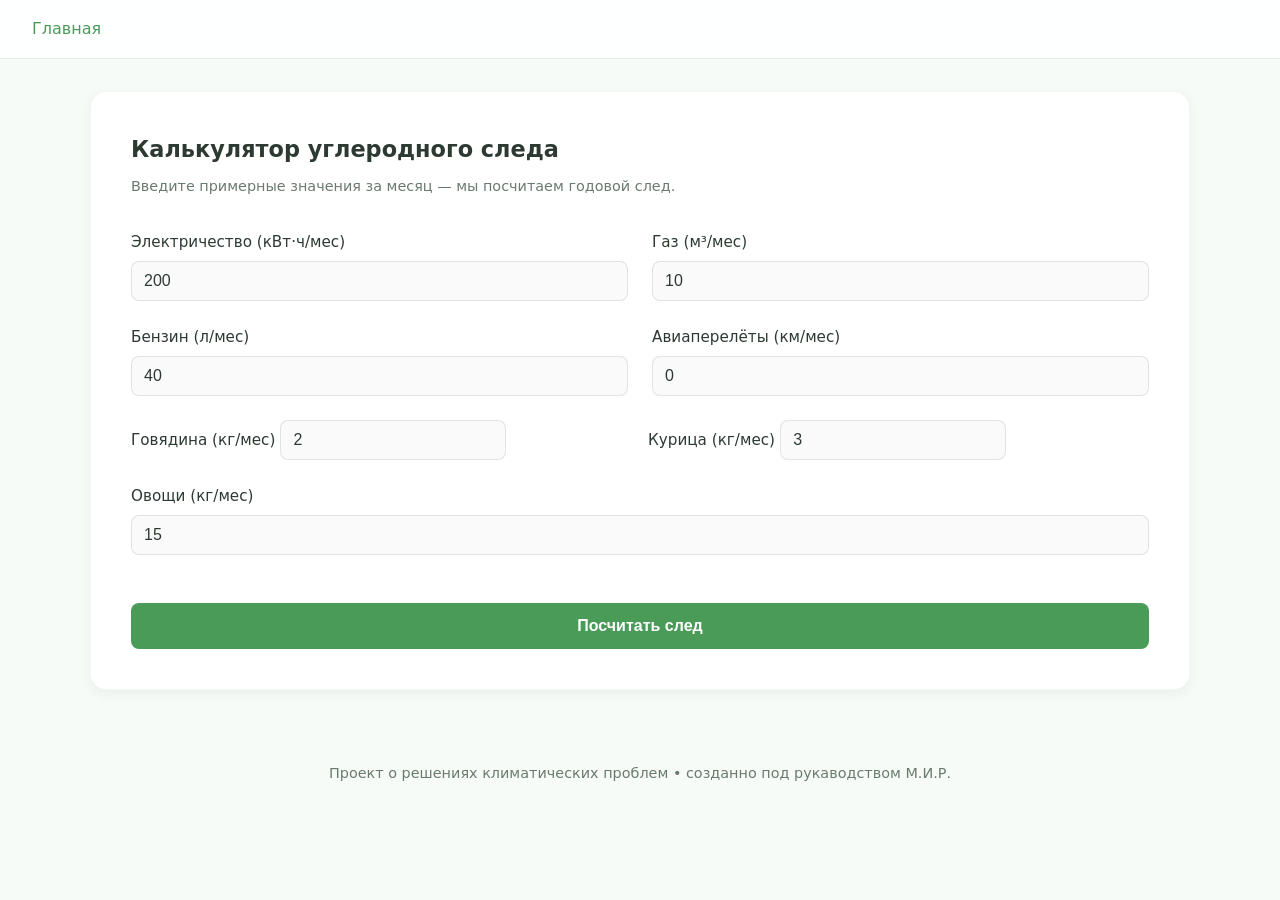
<file: M7_Final_Project/templates/carbon_calculator.html>
<!DOCTYPE html>
<html lang="ru">
<head>
  <link rel="icon" href="{{ url_for('static', filename='earch.png') }}" type="image/x-icon">
  <meta charset="UTF-8">
  <title>Калькулятор углеродного следа</title>
  <style>
    :root {
      --bg-body: #f6fbf7;
      --card-bg: #ffffff;
      --text-main: #2d3a32;
      --text-muted: #6b7a6f;
      --accent-green: #4a9a58;
      --accent-blue: #4f8ea1;
      --shadow: 0 4px 12px rgba(45, 58, 50, 0.06);
    }

    body {
      font-family: system-ui, -apple-system, Segoe UI, Roboto, Helvetica, Arial, sans-serif;
      margin: 0;
      padding: 0;
      background-color: var(--bg-body);
      color: var(--text-main);
      line-height: 1.6;
    }

    header {
      background: rgba(255, 255, 255, 0.9);
      backdrop-filter: blur(10px);
      padding: 1rem 2rem;
      border-bottom: 1px solid rgba(74, 154, 88, 0.15);
      position: sticky;
      top: 0;
      z-index: 100;
    }

    h1 {
      margin: 0;
      font-size: 1.5rem;
      color: var(--text-main);
    }

    nav a {
      color: var(--accent-green);
      text-decoration: none;
      margin-right: 1.25rem;
      font-weight: 500;
    }

    nav a:hover {
      text-decoration: underline;
    }

    main {
      max-width: 1100px;
      margin: 2rem auto;
      padding: 0 1.5rem;
    }

    .calc-card {
      background: var(--card-bg);
      border-radius: 16px;
      padding: 2.5rem;
      box-shadow: var(--shadow);
      border: 1px solid rgba(74, 154, 88, 0.08);
    }

    .calc-header {
      margin-bottom: 2rem;
    }

    .calc-header h2 {
      margin: 0 0 0.5rem 0;
      color: var(--text-main);
      font-size: 1.4rem;
    }

    .hint {
      color: var(--text-muted);
      font-size: 0.9rem;
      margin: 0;
    }

    form {
      display: grid;
      grid-template-columns: 1fr 1fr;
      gap: 1.5rem;
    }

    @media (max-width: 768px) {
      form {
        grid-template-columns: 1fr;
      }
    }

    .row {
      display: flex;
      flex-direction: column;
      gap: 0.4rem;
    }

    label {
      font-size: 0.95rem;
      color: var(--text-main);
      font-weight: 500;
    }

    input[type="number"] {
      padding: 10px 12px;
      border: 1px solid rgba(45, 58, 50, 0.12);
      border-radius: 8px;
      background: #fafafa;
      color: var(--text-main);
      font-size: 1rem;
      transition: border-color 0.2s;
    }

    input[type="number"]:focus {
      outline: none;
      border-color: var(--accent-green);
    }

    button.calc-btn {
      grid-column: 1 / -1; /* на всю ширину сетки */
      margin-top: 1.5rem;
      padding: 14px;
      background: var(--accent-green);
      color: white;
      border: none;
      border-radius: 8px;
      font-size: 1rem;
      font-weight: 600;
      cursor: pointer;
      transition: background 0.2s, transform 0.1s;
    }

    button.calc-btn:hover {
      background: #3b7d45;
    }

    button.calc-btn:active {
      transform: scale(0.98);
    }

    .result-box {
      margin-top: 2.5rem;
      padding: 2rem;
      background: rgba(74, 154, 88, 0.04);
      border-radius: 12px;
      border-left: 5px solid var(--accent-green);
      display: none; /* скрыто по умолчанию */
    }

    .big-num {
      font-size: 2rem;
      font-weight: 700;
      color: var(--text-main);
      margin: 0.5rem 0;
    }

    .level-badge {
      display: inline-block;
      padding: 4px 10px;
      border-radius: 20px;
      font-size: 0.85rem;
      font-weight: 600;
      margin-top: 0.75rem;
    }

    .low { background: rgba(74, 154, 88, 0.15); color: var(--accent-green); }
    .mid { background: rgba(79, 142, 161, 0.15); color: var(--accent-blue); }
    .high { background: rgba(67, 49, 49, 0.1); color: #5a3b3b; }

    .error-box {
      margin-top: 2.5rem;
      padding: 1.5rem;
      background: #fff4f4;
      border: 1px solid #eccbcb;
      border-radius: 12px;
      display: none;
      color: #5a3b3b;
    }

    footer {
      text-align: center;
      padding: 2.5rem 1rem;
      color: var(--text-muted);
      font-size: 0.9rem;
    }

    .back-link {
      display: inline-block;
      margin-top: 1.5rem;
      color: var(--accent-green);
      text-decoration: none;
      font-weight: 500;
    }

    .back-link:hover {
      text-decoration: underline;
    }
  </style>
</head>
<body>
  <header>
    <nav>
      <a href="/">Главная</a>
      <!-- сюда можно добавить другие пункты -->
    </nav>
  </header>

  <main>
    <div class="calc-card">
      <div class="calc-header">
        <h2>Калькулятор углеродного следа</h2>
        <p class="hint">Введите примерные значения за месяц — мы посчитаем годовой след.</p>
      </div>

      <form id="calcForm">
        <!-- Строки 1-2: электричество и газ -->
        <div class="row">
          <label>Электричество (кВт·ч/мес)</label>
          <input type="number" name="electricity_kwh" value="200" min="0">
        </div>
        <div class="row">
          <label>Газ (м³/мес)</label>
          <input type="number" name="gas_m3" value="10" min="0">
        </div>

        <!-- Строки 3-4: бензин и авиабилеты -->
        <div class="row">
          <label>Бензин (л/мес)</label>
          <input type="number" name="petrol_l" value="40" min="0">
        </div>
        <div class="row">
          <label>Авиаперелёты (км/мес)</label>
          <input type="number" name="flight_km" value="0" min="0">
        </div>

        <!-- Мясо и овощи: сетка 2 колонки -->
        <div class="row" style="grid-column: span 2;">
          <div style="display: grid; grid-template-columns: 1fr 1fr; gap: 1rem;">
            <div>
              <label>Говядина (кг/мес)</label>
              <input type="number" name="meat_beef_kg" value="2" min="0">
            </div>
            <div>
              <label>Курица (кг/мес)</label>
              <input type="number" name="meat_chicken_kg" value="3" min="0">
            </div>
          </div>
        </div>
        <div class="row" style="grid-column: span 2;">
          <label>Овощи (кг/мес)</label>
          <input type="number" name="veg_kg" value="15" min="0">
        </div>

        <button type="submit" class="calc-btn">Посчитать след</button>
      </form>

      <!-- Блок результата -->
      <div id="resultBlock" class="result-box">
        <h3>Ваш след за год</h3>
        <p>Вы выбрасываете примерно</p>
        <div class="big-num"><span id="co2Tons">0</span> т CO₂</div>
        <p>Это эквивалентно <span id="treesCount">0</span> деревьям в год.</p>
        <span id="levelBadge" class="level-badge"></span>
        <p style="margin-top:1rem; font-size:0.95rem;" id="levelMessage"></p>
      </div>

      <!-- Блок ошибки -->
      <div id="errorBlock" class="error-box">
        <strong>Не удалось посчитать след</strong>
        <p id="errorMessage" style="margin:0.5rem 0 0 0;"></p>
      </div>
    </div>
  </main>

  <footer>
    Проект о решениях климатических проблем • созданно под рукаводством М.И.Р.
  </footer>

  <script>
    document.getElementById('calcForm').addEventListener('submit', async (e) => {
      e.preventDefault();
      const form = e.target;
      const data = new FormData(form);
      const payload = Object.fromEntries(data.entries());

      // Сброс блоков
      document.getElementById('resultBlock').style.display = 'none';
      document.getElementById('errorBlock').style.display = 'none';

      try {
        const res = await fetch('/api/carbon-calculator', {
          method: 'POST',
          headers: { 'Content-Type': 'application/x-www-form-urlencoded' },
          body: new URLSearchParams(payload).toString(),
        });

        const json = await res.json();

        if (res.ok) {
          document.getElementById('resultBlock').style.display = 'block';
          document.getElementById('co2Tons').textContent = json.co2_tons;
          document.getElementById('treesCount').textContent = json.trees_equivalent;

          const badge = document.getElementById('levelBadge');
          const msgEl = document.getElementById('levelMessage');

          badge.textContent = '';
          msgEl.textContent = json.message;

          // Цвет бейджа по уровню
          badge.className = 'level-badge';
          if (json.level === 'низкий') {
            badge.classList.add('low');
            badge.textContent = 'Низкий уровень воздействия';
          } else if (json.level === 'средний') {
            badge.classList.add('mid');
            badge.textContent = 'Средний уровень воздействия';
          } else {
            badge.classList.add('high');
            badge.textContent = 'Высокий уровень воздействия';
          }
        } else {
          throw new Error(json.error || 'Ошибка сервера');
        }
      } catch (err) {
        console.error(err);
        const errorBlock = document.getElementById('errorBlock');
        const msgEl = document.getElementById('errorMessage');
        errorBlock.style.display = 'block';
        msgEl.textContent = err.message || 'Произошла ошибка. Проверьте консоль.';
      }
    });
  </script>
</body>
</html>
</file>
